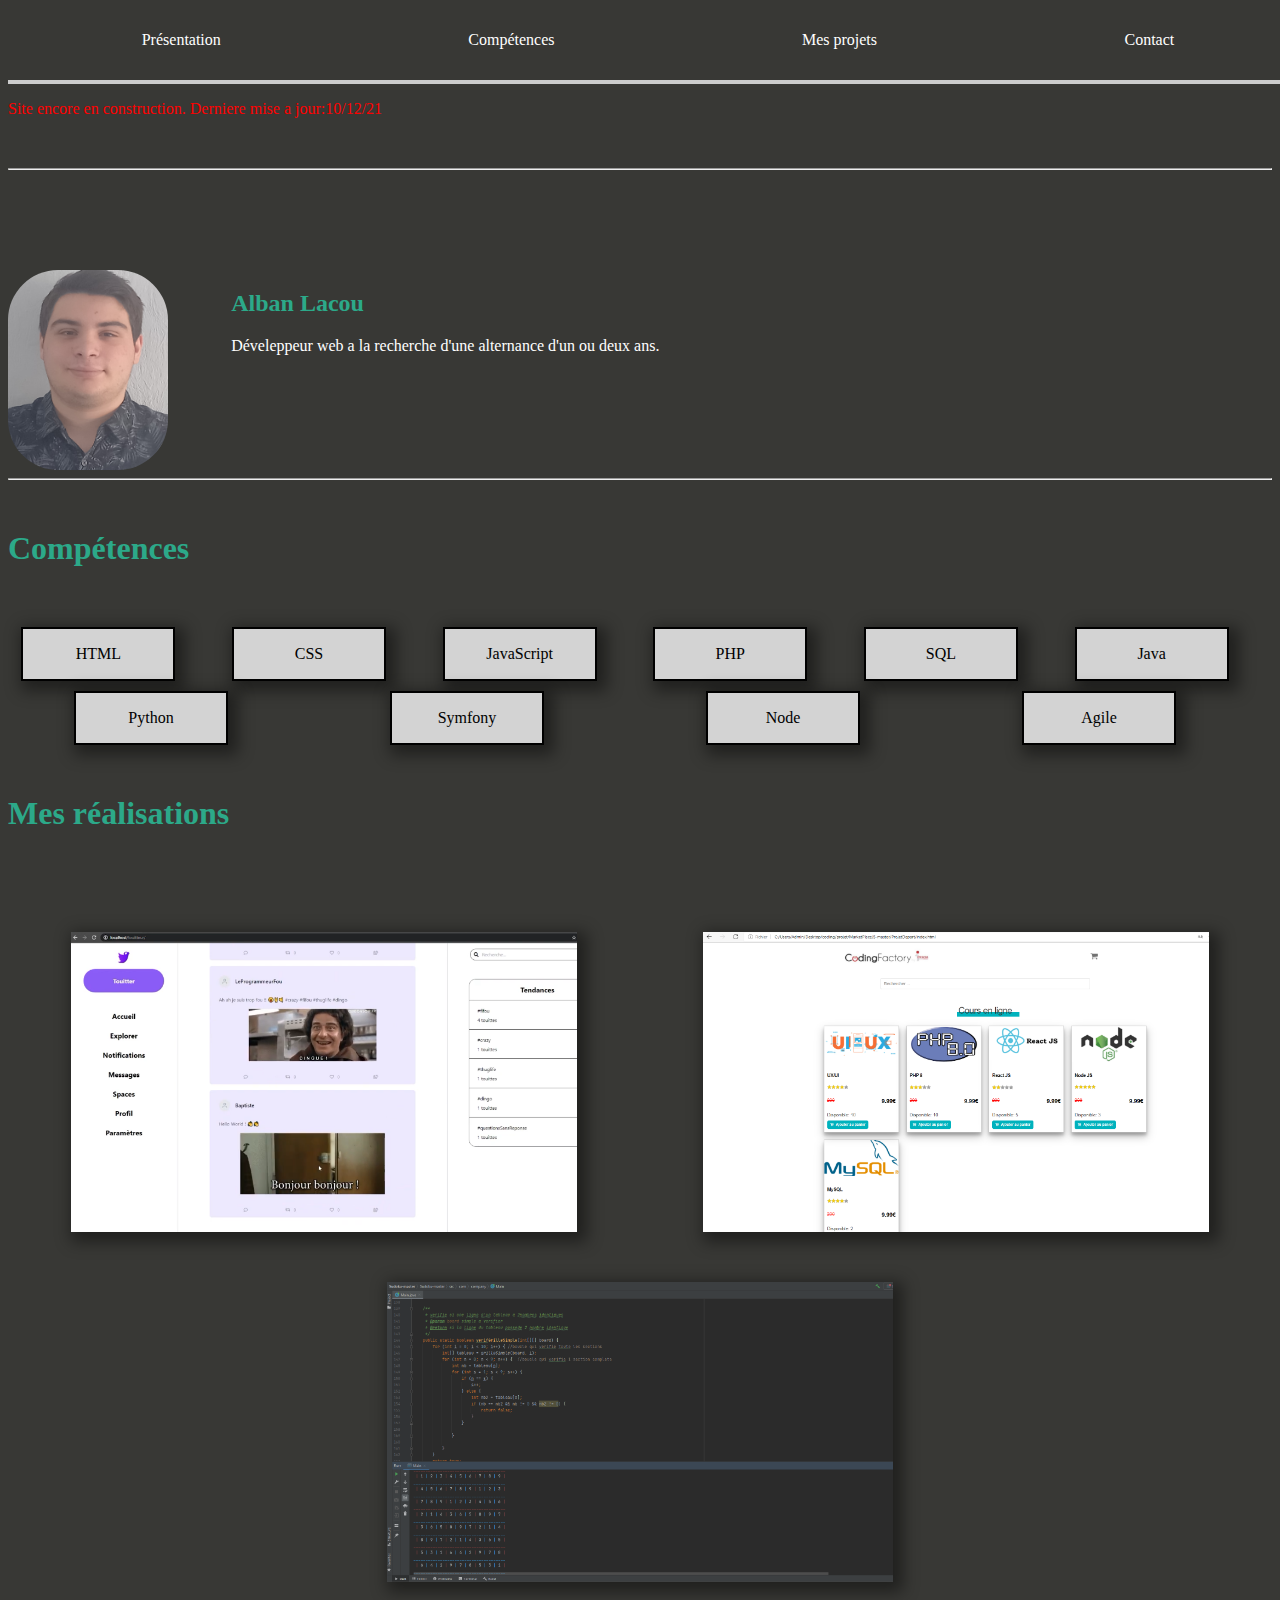
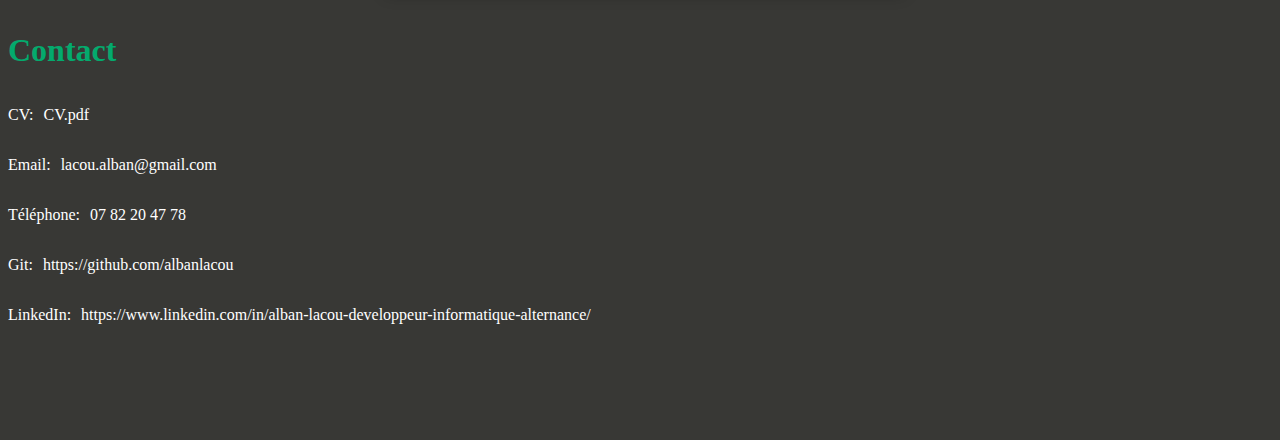
<file: index.html>
<!DOCTYPE html>
<html>
<head>
	<title>Alban Lacou - CV</title>
	<link rel="stylesheet" type="text/css" href="style.css">
</head>





<body>

	<nav>
		<div class="nav">
			<a href="#presentation">Présentation</a>
			<a href="#compétences">Compétences</a>
			<a href="#projets">Mes projets</a>
			<a href="#contact">Contact</a>
		</div>
		<div class="progress-container">
    		<div class="progress-bar" id="myBar"></div>
 		</div>
	</nav>
<p style="margin-top: 100px;color: red;">Site encore en construction. Derniere mise a jour:10/12/21</p>


<hr class="sep">

	<div class="presentation" id="presentation">
		<img src="Images/profilPicture.jpg" class="profil">
		<div>
			<h2 class="nom">Alban Lacou</h2>
			<p class="description">Déveleppeur web a la recherche d'une alternance d'un ou deux ans.</p>
		</div>
		
	</div>
<hr>

	<div class="compétences" id="compétences">
		<h1>Compétences</h1>
		<div class="cont_items">
			<div class="item">HTML</div>
			<div class="item">CSS</div>
			<div class="item">JavaScript</div>
			<div class="item">PHP</div>
			<div class="item">SQL</div>
			<div class="item">Java</div>
			<div class="item">Python</div>
			<div class="item">Symfony</div>
			<div class="item">Node</div>
			<div class="item">Agile</div>
		</div>
		
	</div>

	<div class="projets" id="projets" >
		<h1>Mes réalisations</h1>
		<div class="cont_projets">
			<div class="twitter" id="projet">
				<div class="display">
					<h1>Projet Twitter</h1>
					<p>Projets twitter réalisé en 2 semaines avec une vingtaine d'étudiants. Avec HTML/CSS/JS/PHP/SQL</p>
					<a href="https://youtu.be/yOXe0LyWf7c" target="_blank"><button>Voir Le projet</button></a>
				</div>
			</div>

			<div class="marketplace" id="projet">
				<div class="display">
					<h1>MarketPlace Js</h1>
					<p>Un marketplace de cours d'informatique réaliser lors d'un projet scolaire en 1 semaine.</p>
					<a href="Market/ProjetDepart/index.html" target="_blank"><button>Voir Le projet</button></a>
					
				</div>
			</div>


			<div class="sudoku" id="projet">
				<div class="display">
					<h1>Sudoku solveur</h1>
					<p>Un solveur automatique de Sudoku réaliser en Java fait en 1 semaine</p>
					<a href="https://github.com/albanlacou/Sudoku" target="_blank"><button>Voir Le projet</button></a>
					
				</div>
			</div>
		</div>
		
		
		</div>

	<div class="contact" id="contact">
		<h1>Contact</h1>
		<div class="cont_contact">
			<div class="flex_contact">
				<label>CV:</label>
				<p><a href="CV.pdf">CV.pdf</a> </p>
		</div>
			<div class="flex_contact">
				<label>Email:</label>
				<p>lacou.alban@gmail.com</p>
			</div>
			<div class="flex_contact">
				<label>Téléphone:</label>
				<p>07 82 20 47 78</p>
			</div>
			<div class="flex_contact">
				<label>Git:</label>
				<p><a href="https://github.com/albanlacou">https://github.com/albanlacou</a> </p>
			</div>
			<div class="flex_contact">
				<label>LinkedIn:</label>
				<p><a href="https://www.linkedin.com/in/alban-lacou-developpeur-informatique-alternance/">https://www.linkedin.com/in/alban-lacou-developpeur-informatique-alternance/</a> </p>
			</div>

	</div>

<p style="margin-bottom:100px;"></p>
</body>

<script type="text/javascript" src="script.js" ></script>


</html>
</file>
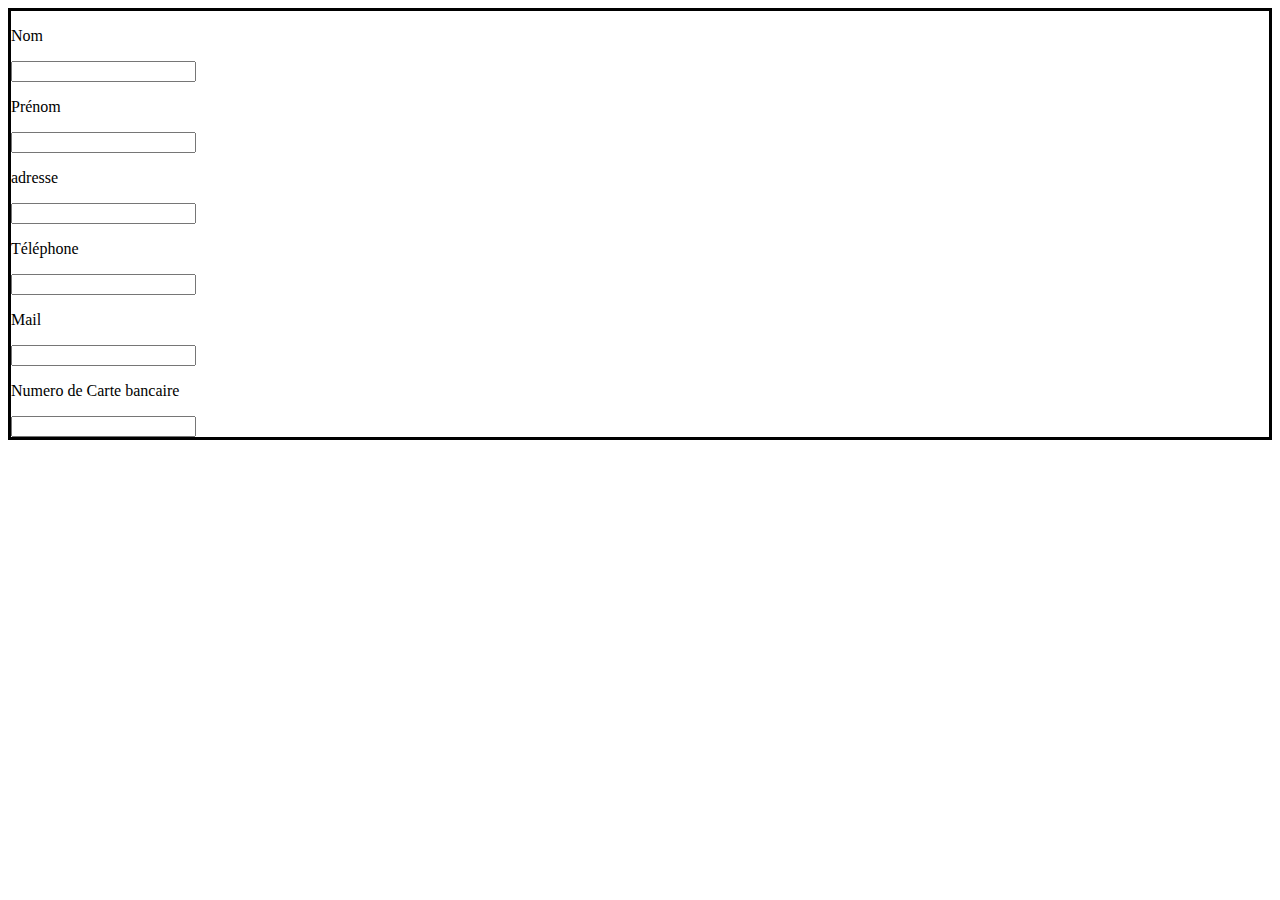
<file: Market/ProjetDepart/formulaire/formulaire.html>
<!DOCTYPE html>
<html>
<head>
	<title>Confirmer votre commande</title>
	<link rel="stylesheet" type="text/css" href="style.css">
</head>
<body>
	<form class="flex">
		<div>
		<p>Nom</p>
		<input type="text" name="yo">
	</div>
	<div>
		<p>Prénom</p>
		<input type="text" name="yo">
	</div>
	<div>
		<p>adresse</p>
		<input type="text" name="yo">
	</div>
	<div>
		<p>Téléphone</p>
		<input type="text" name="yo">
	</div>
	<div>
		<p>Mail</p>
		<input type="text" name="yo">
	</div>
	<div>
		<p>Numero de Carte bancaire</p>
		<input type="text" name="yo">
	</div>
	</form>
	

</body>
</html>
</file>
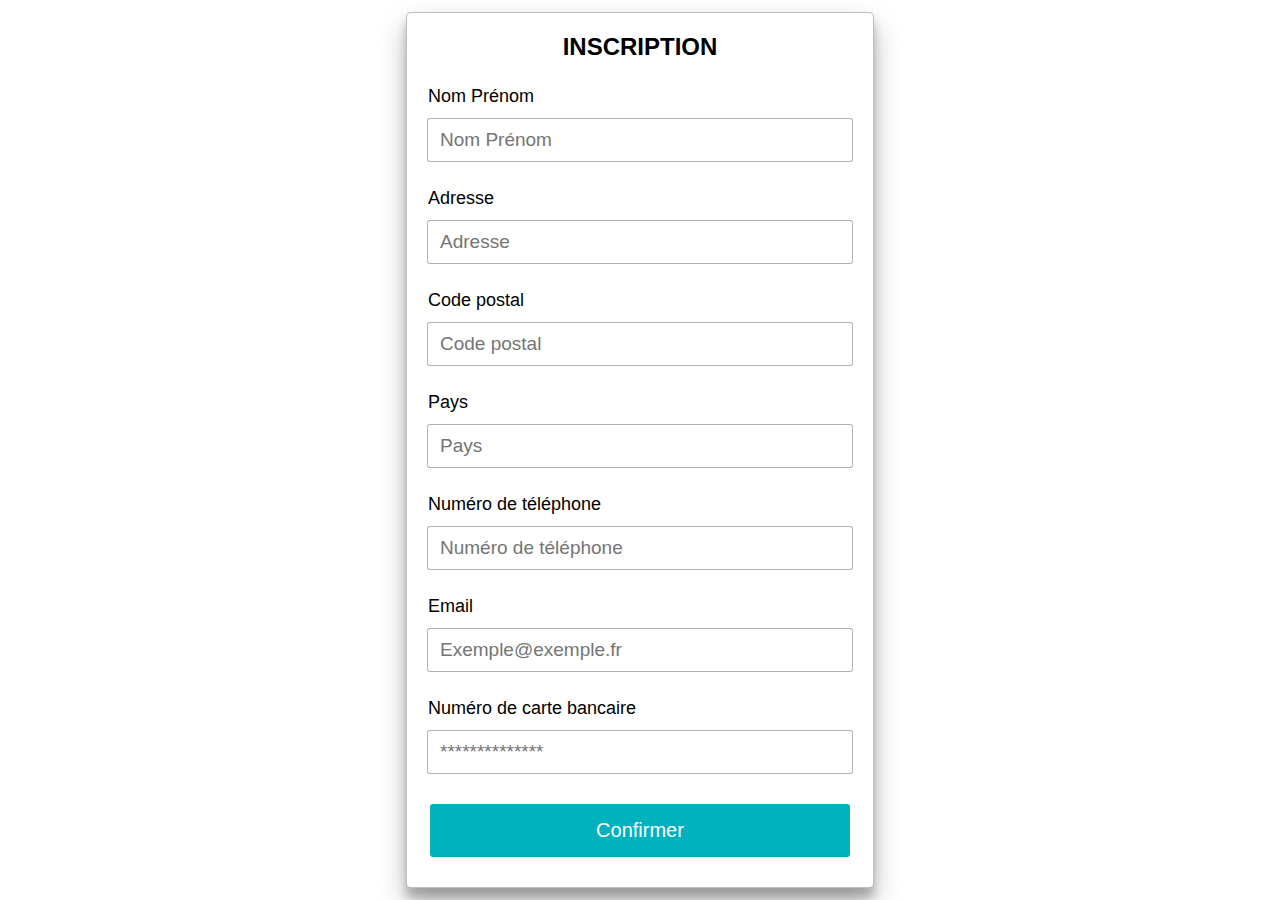
<file: Market/ProjetDepart/js/form.html>
<!DOCTYPE html>
<html lang="en">
<head>
    <meta charset="UTF-8">
    <meta name="viewport" content="width=device-width, initial-scale=1.0">
    <title>Formulaire</title>
   <link rel="stylesheet" href="../css/form.css">
</head>
<body>

<div class="box-login">
<div class="inscription">
    <h2>INSCRIPTION</h2>
</div>
    
        <div class="form-groupe">
            <label for="name">Nom Prénom</label>
            <input type="text" id="name" placeholder="Nom Prénom" maxlength="50" required>
            <img src="ressources/check.svg" alt="icone de validation" class="icone-verif">
            <span class="message-alerte">Rentrez un nom et un prénom.</span>
        </div>
        
        <div class="form-groupe">
        <label for=adresse>Adresse</label>
          <input id=adresse name=adresse placeholder="Adresse"required>
          <img src="ressources/check.svg" alt="icone de validation" class="icone-verif">
            <span class="message-alerte">Rentrez une adresse valide.</span>
        </div>
        <div class="form-groupe">
          <label for=codepostal>Code postal</label>
          <input id=codepostal name=codepostal type=text placeholder="Code postal"required>
          <img src="ressources/check.svg" alt="icone de validation" class="icone-verif">
            <span class="message-alerte">Rentrez code postal valide.</span>
          </div>
          <div class="form-groupe">
          <label for=pays>Pays</label>
          <input id=pays name=pays type=text placeholder="Pays" required>
          <img src="ressources/check.svg" alt="icone de validation" class="icone-verif">
            <span class="message-alerte">Rentrez un pays valide.</span>
          </div>
          <div class="form-groupe">
            <label for=number>Numéro de téléphone</label>
            <input id=numtel name=numtel type=text placeholder="Numéro de téléphone" required>
            <img src="ressources/check.svg" alt="icone de validation" class="icone-verif">
              <span class="message-alerte">Rentrez un numéro de téléphone valide.</span>
            </div>
        <div class="form-groupe">
            <label for="email">Email</label>
            <input type="email" id="email" placeholder="Exemple@exemple.fr" required>
            <img src="ressources/check.svg" alt="icone de validation" class="icone-verif">
            <span class="message-alerte">Rentrez un email valide.</span>
        </div>
        <div class="form-groupe">
            <label for="numberCb">Numéro de carte bancaire</label>
            <input type="numberCb" id="numberCb" placeholder="**************" required>
            <img src="ressources/check.svg" alt="icone de validation" class="icone-verif">
            <span class="message-alerte">Rentrez des numéros de carte bancaire valide.</span>
    
        </div>

        <button class="confirme">Confirmer</button>
    

</div>
    <script src="form.js"></script>
</body>
</html>
</file>
<file: style.css>
html
{
	background-color: #383835;

}

hr
{
	color: 	#FFFACD;
}

a
{
	text-decoration: none;
	color: white;
}

nav
{
	position: fixed;
  	top: 0;
  	z-index: 1;
  	width: 100%;
}

.nav a:hover
{
	color: grey;
}

.nav
{
	padding: 10px;
	width: 100%;
	height: 60Px;
	background-color: #383835;
	display: flex;
	align-items: center;
	justify-content: space-around;
	

}

.sep
{
	margin-top: 50px;
}

.nom
{
	color: #2CA989;
}
.presentation
{
	margin-top: 100px;
	color:white;
	display: flex;
	align-items: flex-start;
	flex-direction: row;
	background-color: #383835;
	
}



.profil
{
	width: 160px;
	height:200px;
	border-radius : 50px;
	margin-right: 5%;
}

.cont_items
{
	display: flex;
	width: 100%;
	justify-content: space-around;
	margin-top: 50px;
	flex-wrap: wrap;
}

.compétences h1
{
	margin-top: 50px;
	color: #2CA989;
}

.item
{
	background-color: #D3D3D3;
	width: 150px;
	height: 50px;
	border: solid 2px;
	display: flex;
	align-items: center;
	justify-content: center;
	box-shadow: 5px 5px 15px 5px rgba(0,0,0,0.43);
	margin-top: 10px;
	margin-right: 30px;
}



/**
-----------------------------------

			PROGRESS BAR

-----------------------------------

**/
.progress-container {
  width: 100%;
  height: 4px;
  background: #ccc;
}


.progress-bar {
  height: 4px;
  background: #04AA6D;
  width: 0%;
}



/**
-----------------------------------

			Mes Projets

-----------------------------------

**/

#projet
{
	margin-top: 50px;
}

.cont_projets
{
	display: flex;
	justify-content: space-around;
	margin-top: 50px;
	flex-wrap: wrap;
}

.projets
{
	margin-top: 50px;
	color: #2CA989;
	

}

.twitter
{
	width: 40%;
	height: 300px;
	
	background-image: linear-gradient(90deg, rgba(98,98,98,0) 0%, rgba(98,98,98,0) 100%), url("Images/twitter.PNG");
	background-size: cover;
	box-shadow: 5px 5px 15px 5px rgba(0,0,0,0.43);

}



.twitter:hover
{
	background-image: linear-gradient(90deg, rgba(98,98,98,0.7) 0%, rgba(98,98,98,0.7) 100%), url("Images/twitter.PNG");
	
}

.twitter:hover .display
{
	opacity: 1;
}

.display
{
	height: 300px;
	opacity: 0;
	color: white;
	display: flex;
	justify-content: center;
	align-items: center;
	flex-direction: column;
}

.marketplace
{
	width: 40%;
	height: 300px;
	
	background-image: linear-gradient(90deg, rgba(98,98,98,0) 0%, rgba(98,98,98,0) 100%), url("Images/marketplace.PNG");
	background-size: cover;
	box-shadow: 5px 5px 15px 5px rgba(0,0,0,0.43);

}



.marketplace:hover
{
	background-image: linear-gradient(90deg, rgba(98,98,98,0.7) 0%, rgba(98,98,98,0.7) 100%), url("Images/marketplace.PNG");
}

.marketplace:hover .display
{
	opacity: 1;
}

.sudoku
{
	width: 40%;
	height: 300px;
	
	background-image: linear-gradient(90deg, rgba(98,98,98,0) 0%, rgba(98,98,98,0) 100%), url("Images/Sudoku.PNG");
	background-size: cover;
	box-shadow: 5px 5px 15px 5px rgba(0,0,0,0.43);
}

.sudoku:hover
{
	background-image: linear-gradient(90deg, rgba(98,98,98,0.7) 0%, rgba(98,98,98,0.7) 100%), url("Images/Sudoku.PNG");
}

.sudoku:hover .display
{
	opacity: 1;
}


/**
-----------------------------------

			Contact

-----------------------------------

**/

.contact
{
	margin-top: 50px;
}


.contact h1
{
	color: #04AA6D;
}

.cont_contact
{
	display: flex;
	justify-content: flex-start;
	align-items: center;
	flex-direction: column;
}

.flex_contact
{
	display: flex;
	flex-direction: row;
	width: 100%;
	justify-content: flex-start;
	align-items: center;
	color: white;
}

.flex_contact p
{
	margin-left: 10px;
}
</file>
<file: Market/ProjetDepart/formulaire/style.css>
body
{
	display: flex;
	border: solid;
	
}
</file>
<file: Market/ProjetDepart/css/form.css>
body {
    margin: 0;
    padding: 0;
    background : white;
    height: 100vh;
    display: flex;
    justify-content: center;
    align-items: center;
    font-family: Arial, Helvetica, sans-serif;
}


.box-login {
    flex-shrink: 1;
    background: #fff;
    border-radius: 5px;
    border: 1px solid rgba(0,0,0,0.25);
    box-shadow: 0 14px 28px rgba(0,0,0,0.25), 0 10px 10px rgba(0,0,0,0.22);

}

h2 {
    text-align: center;
    
}


.form-groupe {
    position: relative;
}
label {
    margin: -4px 21px;
    font-size: 18px;
    padding: 10px 0 5px 0;
    display: block;
    position: relative;
}
input {
    display: block;
    margin: 10px 20px 20px 20px;
    outline: 0;
    background: white;
    width: 400px;
    border: 0;
    padding: 10px 12px;
    border-radius: 3px;
    font-size: 19px;
    border: 1px solid rgba(0,0,0,0.3);
}

.icone-verif {
    width: 30px;
    position: absolute;
    right: 27px;
    top: 57px;
    display: none;
}
.message-alerte {
    margin: 0px 23px;
    color: crimson;
    display: none;
}
button {
    display: block;
    margin: 30px auto;
    outline: 0;
    background: #00B2BD;
    color : white;
    width: 90%;
    border: 0;
    padding: 15px;
    border-radius: 3px;
    font-size: 20px;
    cursor: pointer;
}
button:hover {
    background:#00B2BD;
}
button:active {
    background: #00B2BD;;
}
.ligne {
    width: 80%;
    display: flex;
    justify-content: flex-start;
    align-items: center;
    margin: 0 auto;
}
.l1, .l2, .l3 {
    width: 30%;
    height: 5px;
    margin: 15px 5px 20px;
    position: relative;
    display: none;
}
.l1 {
    background: rgb(182,182,13);
}
.l2 {
    background: rgb(151,85,85);
}
.l3 {
    background: green;
}
.ligne span {
    position: absolute;
    left: 50%;
    transform: translateX(-50%);
    top: 10px;
}
</file>
